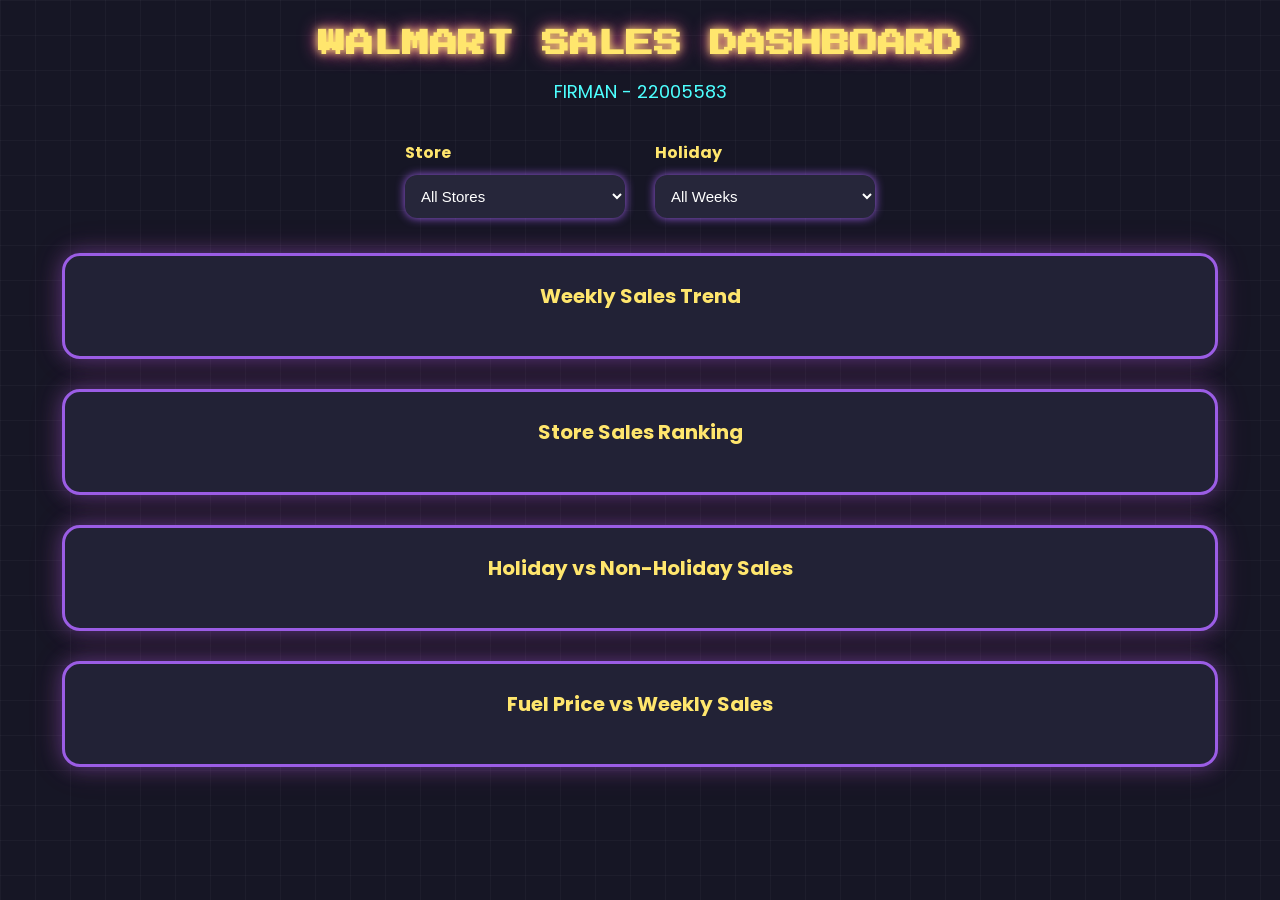
<file: lab7/index.html>
<!DOCTYPE html>
<html lang="en">

<head>

    <meta charset="UTF-8">
    <meta name="viewport" content="width=device-width, initial-scale=1.0">

    <title>Retro Walmart Sales Dashboard</title>

    <script src="https://d3js.org/d3.v7.min.js"></script>

    <link rel="preconnect" href="https://fonts.googleapis.com">
    <link rel="preconnect" href="https://fonts.gstatic.com" crossorigin>

    <link href="https://fonts.googleapis.com/css2?family=Press+Start+2P&family=Poppins:wght@300;400;600&display=swap"
        rel="stylesheet">

    <link rel="stylesheet" href="style.css">

</head>

<body>

    <div class="container">

        <header>
            <h1>WALMART SALES DASHBOARD</h1>
            <p>FIRMAN - 22005583</p>
        </header>

        <section class="filter-panel">

            <div class="filter-box">

                <label>Store</label>

                <select id="storeFilter">
                    <option value="All">All Stores</option>
                </select>

            </div>

            <div class="filter-box">

                <label>Holiday</label>

                <select id="holidayFilter">
                    <option value="All">All Weeks</option>
                    <option value="1">Holiday Week</option>
                    <option value="0">Non-Holiday Week</option>
                </select>

            </div>

        </section>

        <section class="dashboard">

            <div class="card">

                <h2>Weekly Sales Trend</h2>

                <div id="lineChart"></div>

            </div>

            <div class="card">

                <h2>Store Sales Ranking</h2>

                <div id="barChart"></div>

            </div>

            <div class="card">

                <h2>Holiday vs Non-Holiday Sales</h2>

                <div id="donutChart"></div>

            </div>

            <div class="card">

                <h2>Fuel Price vs Weekly Sales</h2>

                <div id="scatterPlot"></div>

            </div>

        </section>

    </div>

    <!-- Tooltip -->

    <div id="tooltip"></div>

    <script src="script.js"></script>

</body>

</html>
</file>
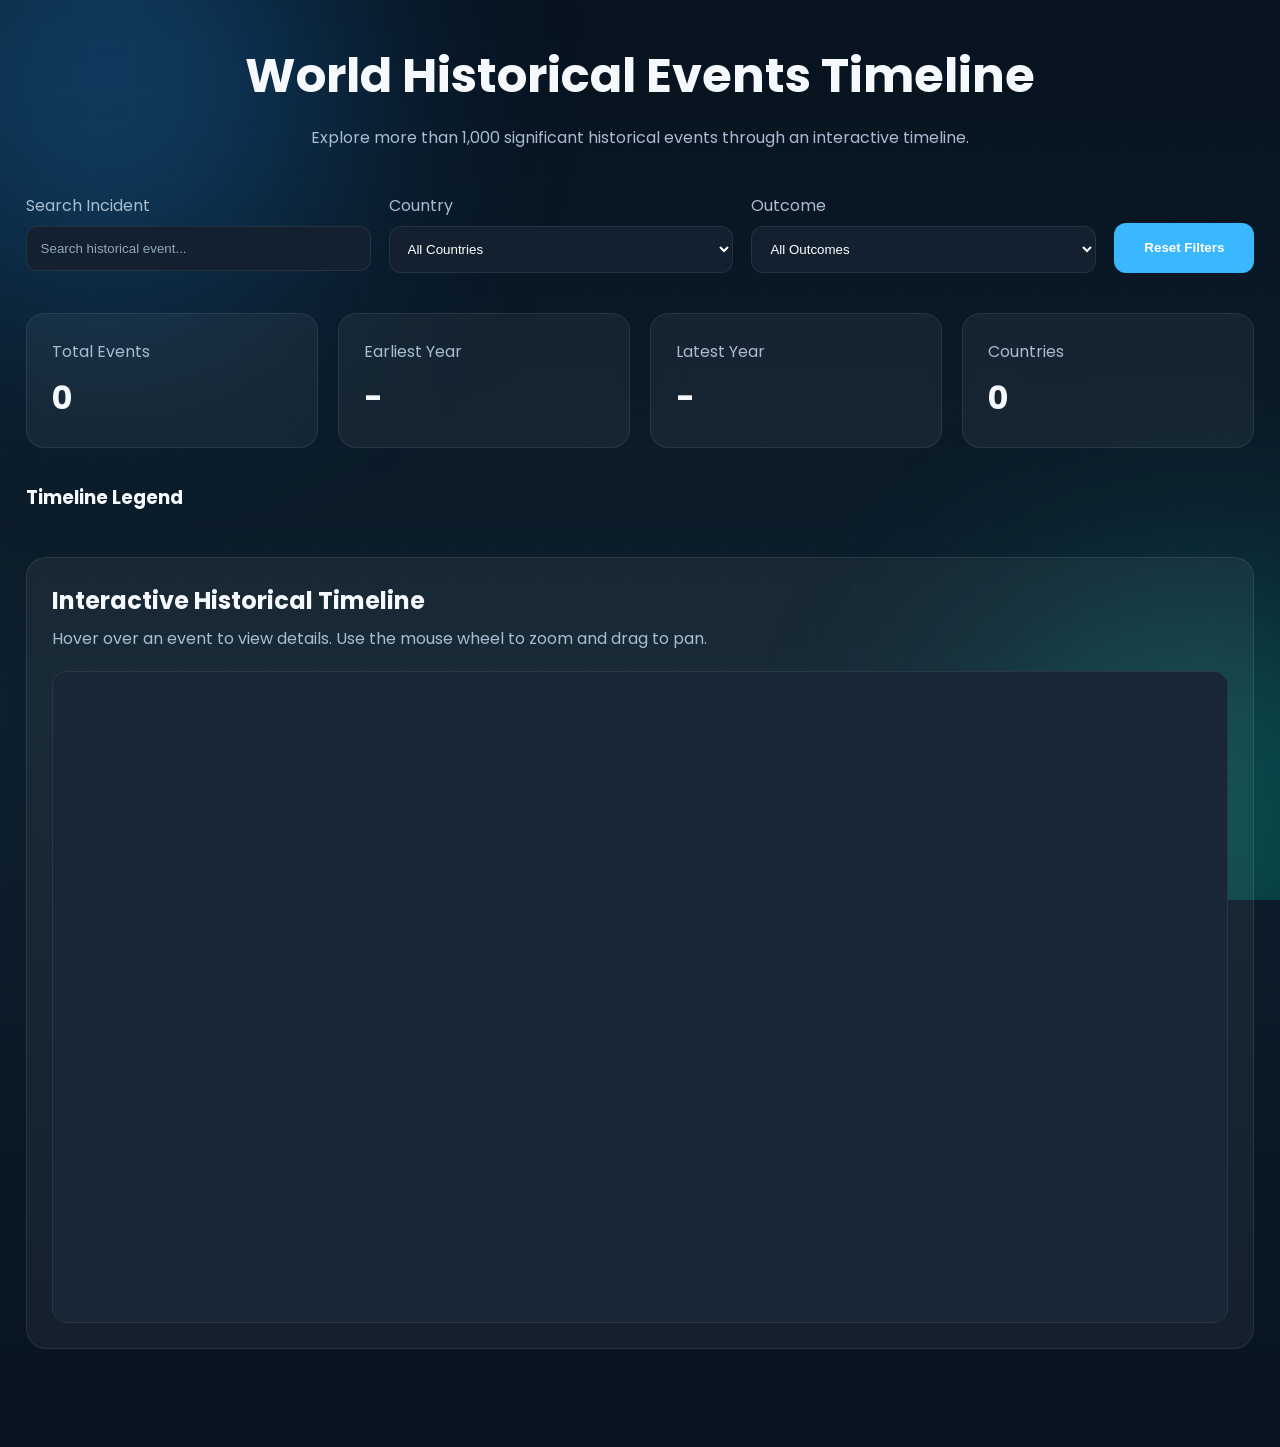
<file: lab8/index.html>
<!DOCTYPE html>
<html lang="en">

<head>

    <meta charset="UTF-8">

    <meta name="viewport"
          content="width=device-width, initial-scale=1.0">

    <title>World Historical Events Timeline</title>

    <!-- Google Font -->
    <link rel="preconnect"
          href="https://fonts.googleapis.com">

    <link rel="preconnect"
          href="https://fonts.gstatic.com"
          crossorigin>

    <link href="https://fonts.googleapis.com/css2?family=Poppins:wght@300;400;500;600;700&display=swap"
          rel="stylesheet">

    <!-- D3 -->
    <script src="https://d3js.org/d3.v7.min.js"></script>

    <!-- CSS -->
    <link rel="stylesheet"
          href="style.css">

</head>

<body>

    <!-- ================================================= -->
    <!-- Animated Background -->
    <!-- ================================================= -->

    <div class="background">

        <div class="glow glow1"></div>

        <div class="glow glow2"></div>

        <div class="grid"></div>

    </div>

    <!-- ================================================= -->
    <!-- Main Container -->
    <!-- ================================================= -->

    <div class="container">

        <!-- ============================================= -->
        <!-- Header -->
        <!-- ============================================= -->

        <header>

            <h1>
                World Historical Events Timeline
            </h1>

            <p>

                Explore more than 1,000 significant historical events
                through an interactive timeline.

            </p>

        </header>

        <!-- ============================================= -->
        <!-- Controls -->
        <!-- ============================================= -->

        <section class="controls">

            <div class="control">

                <label>Search Incident</label>

                <input
                    id="searchInput"
                    type="text"
                    placeholder="Search historical event...">

            </div>

            <div class="control">

                <label>Country</label>

                <select id="countryFilter">

                    <option value="All">
                        All Countries
                    </option>

                </select>

            </div>

            <div class="control">

                <label>Outcome</label>

                <select id="outcomeFilter">

                    <option value="All">
                        All Outcomes
                    </option>

                </select>

            </div>

            <button id="resetBtn">

                Reset Filters

            </button>

        </section>

        <!-- ============================================= -->
        <!-- Summary Cards -->
        <!-- ============================================= -->

        <section class="summary">

            <div class="card">

                <span>Total Events</span>

                <h2 id="totalEvents">
                    0
                </h2>

            </div>

            <div class="card">

                <span>Earliest Year</span>

                <h2 id="earliestYear">
                    -
                </h2>

            </div>

            <div class="card">

                <span>Latest Year</span>

                <h2 id="latestYear">
                    -
                </h2>

            </div>

            <div class="card">

                <span>Countries</span>

                <h2 id="countryCount">
                    0
                </h2>

            </div>

        </section>

        <!-- ============================================= -->
        <!-- Legend -->
        <!-- ============================================= -->

        <section class="legend-wrapper">

            <h3>

                Timeline Legend

            </h3>

            <div id="legend">

            </div>

        </section>

        <!-- ============================================= -->
        <!-- Timeline -->
        <!-- ============================================= -->

        <section class="timeline-card">

            <div class="timeline-header">

                <h2>

                    Interactive Historical Timeline

                </h2>

                <p>

                    Hover over an event to view details.
                    Use the mouse wheel to zoom and drag to pan.

                </p>

            </div>

           <div id="timelineContainer">
                <svg id="timeline"></svg>
            </div>

        </section>

    </div>

    <!-- ============================================= -->
    <!-- Tooltip -->
    <!-- ============================================= -->

    <div id="tooltip"></div>

    <!-- ============================================= -->
    <!-- JavaScript -->
    <!-- ============================================= -->

    <script src="script.js"></script>

</body>

</html>
</file>
<file: lab7/style.css>
*{
    margin:0;
    padding:0;
    box-sizing:border-box;
}

body{

    background:#161625;
    color:white;
    font-family:'Poppins',sans-serif;

    background-image:
    linear-gradient(rgba(255,255,255,.03) 1px, transparent 1px),
    linear-gradient(90deg, rgba(255,255,255,.03) 1px, transparent 1px);

    background-size:35px 35px;

}

.container{

    width:95%;
    max-width:1600px;
    margin:auto;
    padding:30px;

}

header{

    text-align:center;
    margin-bottom:35px;

}

header h1{

    font-family:'Press Start 2P',cursive;
    color:#FFE66D;
    font-size:28px;
    margin-bottom:20px;
    text-shadow:
        0 0 8px #FFE66D,
        0 0 18px #FF4DA6;

}

header p{

    color:#4DFFFF;
    font-size:18px;

}

.filter-panel{

    display:flex;
    justify-content:center;
    gap:30px;
    margin-bottom:35px;
    flex-wrap:wrap;

}

.filter-box{

    display:flex;
    flex-direction:column;
    gap:10px;

}

label{

    color:#FFE66D;
    font-weight:bold;

}

select{

    width:220px;

    padding:12px;

    border:none;
    border-radius:12px;

    background:#26263A;

    color:white;

    font-size:15px;

    outline:none;

    box-shadow:
    0 0 10px #9B5DE5;

}

select:hover{

    box-shadow:
    0 0 18px #4DFFFF;

}

.dashboard{

    display:grid;

    grid-template-columns:repeat(auto-fit,minmax(600px,1fr));

    gap:30px;

}

.card{

    background:#222236;

    border-radius:18px;

    padding:25px;

    border:3px solid #9B5DE5;

    box-shadow:

    0 0 20px rgba(155,93,229,.4),
    0 0 35px rgba(255,77,166,.15);

    transition:.3s;

}

.card:hover{

    transform:translateY(-5px);

    box-shadow:

    0 0 25px #FF4DA6,
    0 0 40px #4DFFFF;

}

.card h2{

    text-align:center;

    margin-bottom:20px;

    color:#FFE66D;

    font-size:20px;

}

svg{

    width:100%;
    height:auto;

}

#tooltip{

    position:absolute;

    visibility:hidden;

    background:#111;

    color:white;

    border:2px solid #FFE66D;

    padding:12px;

    border-radius:10px;

    pointer-events:none;

    font-size:14px;

    box-shadow:

    0 0 15px #FF4DA6;

}

.axis path,
.axis line{

    stroke:white;

}

text{

    fill:white;

}

@media(max-width:900px){

.dashboard{

grid-template-columns:1fr;

}

header h1{

font-size:18px;

}

}
</file>
<file: lab8/style.css>
/* =====================================
   GLOBAL
===================================== */

*{
    margin:0;
    padding:0;
    box-sizing:border-box;
}

:root{

    --bg:#081421;
    --card:#12202f;
    --card2:#18293d;

    --primary:#39b8ff;
    --secondary:#4be3c2;

    --text:#f5f8fc;
    --muted:#a8bdd2;

    --border:rgba(255,255,255,.08);

}

html{

    scroll-behavior:smooth;

}

body{

    font-family:'Poppins',sans-serif;

    background:linear-gradient(
        180deg,
        #07131f,
        #0d1f2d,
        #081421
    );

    color:var(--text);

    overflow-x:hidden;

}

/* =====================================
   BACKGROUND
===================================== */

.background{

    position:fixed;
    inset:0;
    z-index:-5;
    overflow:hidden;

}

.grid{

    position:absolute;
    inset:0;

    background-image:

        linear-gradient(rgba(255,255,255,.04) 1px,transparent 1px),

        linear-gradient(90deg,
        rgba(255,255,255,.04) 1px,
        transparent 1px);

    background-size:45px 45px;

    opacity:.25;

}

.glow{

    position:absolute;

    border-radius:50%;

    filter:blur(130px);

}

.glow1{

    width:450px;
    height:450px;

    background:#2196f3;

    top:-150px;
    left:-120px;

    opacity:.35;

}

.glow2{

    width:450px;
    height:450px;

    background:#00d8b3;

    bottom:-150px;
    right:-150px;

    opacity:.28;

}

/* =====================================
   CONTAINER
===================================== */

.container{

    width:min(96%,1500px);

    margin:auto;

    padding:40px 0 60px;

}

/* =====================================
   HEADER
===================================== */

header{

    text-align:center;

    margin-bottom:35px;

}

header h1{

    font-size:3rem;

    font-weight:700;

    margin-bottom:12px;

}

header p{

    color:var(--muted);

    max-width:820px;

    margin:auto;

    line-height:1.8;

}

/* =====================================
   CONTROLS
===================================== */

.controls{

    display:flex;

    flex-wrap:wrap;

    gap:18px;

    margin:40px 0;

}

.control{

    flex:1;

    min-width:220px;

    display:flex;

    flex-direction:column;

}

.control label{

    margin-bottom:8px;

    color:var(--muted);

}

input,
select{

    padding:14px;

    border:none;

    outline:none;

    border-radius:12px;

    background:var(--card);

    color:white;

    border:1px solid var(--border);

}

input::placeholder{

    color:#8ea8be;

}

#resetBtn{

    height:50px;

    align-self:flex-end;

    padding:0 30px;

    border:none;

    border-radius:12px;

    cursor:pointer;

    background:var(--primary);

    color:white;

    font-weight:600;

    transition:.3s;

}

#resetBtn:hover{

    transform:translateY(-2px);

}

/* =====================================
   SUMMARY
===================================== */

.summary{

    display:grid;

    grid-template-columns:repeat(auto-fit,minmax(230px,1fr));

    gap:20px;

    margin-bottom:35px;

}

.card{

    background:rgba(255,255,255,.05);

    border:1px solid var(--border);

    backdrop-filter:blur(15px);

    border-radius:18px;

    padding:25px;

    transition:.3s;

}

.card:hover{

    transform:translateY(-6px);

    border-color:#39b8ff;

}

.card span{

    color:var(--muted);

}

.card h2{

    margin-top:10px;

    font-size:2rem;

}

/* =====================================
   LEGEND
===================================== */

.legend-wrapper{

    margin-bottom:30px;

}

.legend-wrapper h3{

    margin-bottom:15px;

}

#legend{

    display:flex;

    flex-wrap:wrap;

    gap:12px;

    max-height:140px;

    overflow-y:auto;

    padding-right:10px;

}

.legend-item{

    display:flex;

    align-items:center;

    gap:8px;

    background:rgba(255,255,255,.05);

    padding:8px 15px;

    border-radius:50px;

    border:1px solid var(--border);

    white-space:nowrap;

}

.legend-color{

    width:14px;

    height:14px;

    border-radius:50%;

}

/* =====================================
   TIMELINE
===================================== */

.timeline-card{

    background:rgba(255,255,255,.05);

    border:1px solid var(--border);

    border-radius:20px;

    padding:25px;

}

.timeline-header{

    margin-bottom:20px;

}

.timeline-header h2{

    margin-bottom:8px;

}

.timeline-header p{

    color:var(--muted);

}

/* Scrollable timeline */

#timelineContainer{

    width:100%;

    overflow-x:auto;

    overflow-y:hidden;

    border-radius:15px;

    border:1px solid var(--border);

    background:#182635;

}

/* IMPORTANT */

#timeline{

    display:block;

    min-width:5000px;

    height:650px;

}

/* =====================================
   TOOLTIP
===================================== */

#tooltip{

    position:absolute;

    opacity:0;

    pointer-events:none;

    background:#162636;

    color:white;

    padding:18px;

    border-radius:15px;

    border:1px solid #39b8ff;

    max-width:320px;

    line-height:1.7;

    box-shadow:

    0 12px 35px rgba(0,0,0,.45);

    transition:.18s;

    z-index:999;

}

/* =====================================
   D3
===================================== */

.axis path,
.axis line{

    stroke:#6e94b7;

}

.axis text{

    fill:#dce9f7;

    font-size:13px;

}

.timeline-line{

    stroke:#67c6ff;

    stroke-width:4;

}

.event-line{

    stroke:#4aa6d8;

    stroke-width:1.2;

    opacity:.45;

}

.event-circle{

    stroke:white;

    stroke-width:2;

    cursor:pointer;

}

.event-circle:hover{

    stroke-width:3;

}

.year-grid{

    stroke:#284055;

    stroke-dasharray:4 4;

}

/* =====================================
   SCROLLBAR
===================================== */

::-webkit-scrollbar{

    height:10px;
    width:10px;

}

::-webkit-scrollbar-thumb{

    background:#2d5678;

    border-radius:20px;

}

::-webkit-scrollbar-track{

    background:#12202f;

}

/* =====================================
   MOBILE
===================================== */

@media(max-width:900px){

    header h1{

        font-size:2.2rem;

    }

    .controls{

        flex-direction:column;

    }

    #resetBtn{

        width:100%;

    }

    #timeline{

        min-width:3500px;

    }

}
</file>
